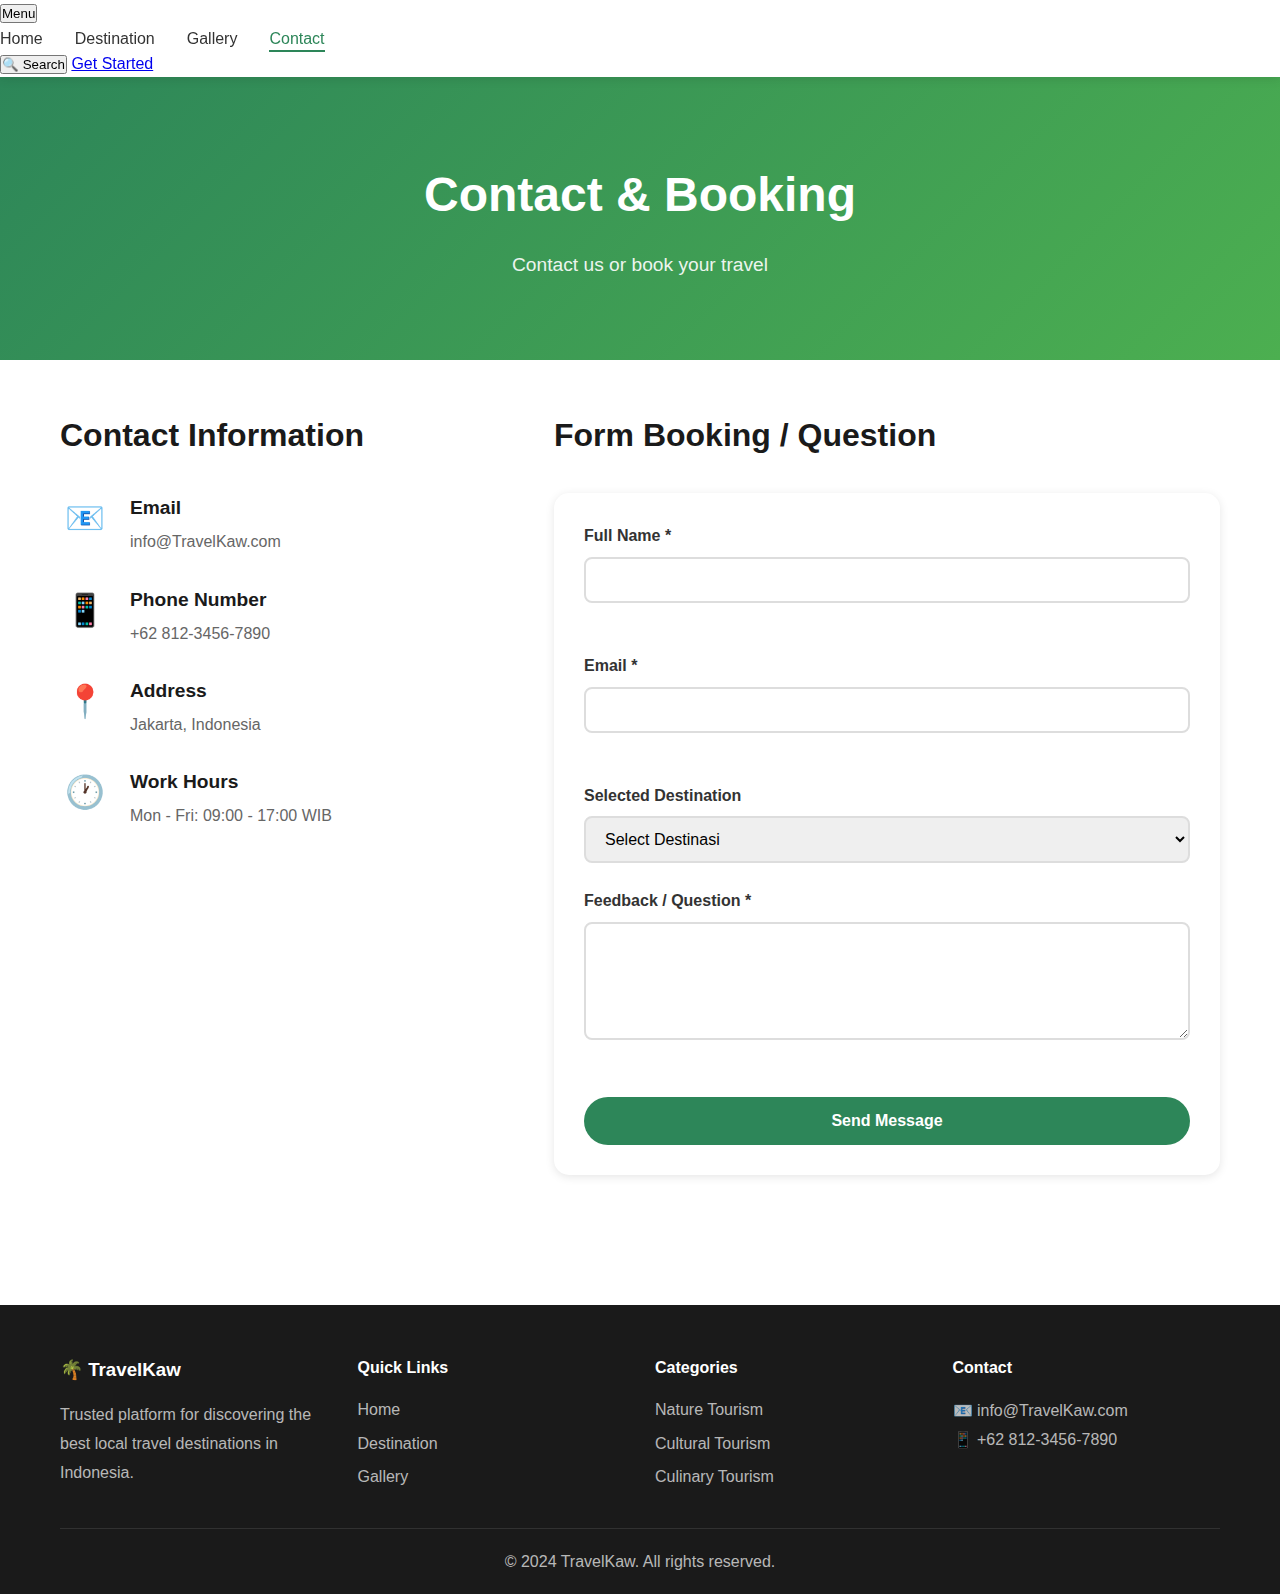
<file: kontak.html>
<!DOCTYPE html>
<html lang="id">
<head>
    <meta charset="UTF-8">
    <meta name="viewport" content="width=device-width, initial-scale=1.0">
    <title>Contact & Booking - TravelKaw</title>
    <link rel="stylesheet" href="css/style.css">
</head>
<body>
    <!-- Navbar -->
    <nav class="navbar sticky">
        <div class="navbar-container">
            <div class="navbar-inner">
                <button class="menu-btn">
                    <span class="hamburger-icon">
                        <span></span>
                        <span></span>
                        <span></span>
                    </span>
                    <span class="menu-text">Menu</span>
                </button>
                <ul class="nav-menu">
                    <li><a href="index.html">Home</a></li>
                    <li><a href="destinasi.html">Destination</a></li>
                    <li><a href="galeri.html">Gallery</a></li>
                    <li><a href="kontak.html" class="active">Contact</a></li>
                </ul>
                <div class="nav-right">
                    <button class="search-btn">
                        <span>🔍</span>
                        <span>Search</span>
                    </button>
                    <a href="kontak.html" class="btn-nav">Get Started</a>
                </div>
            </div>
        </div>
    </nav>

    <!-- Page Header -->
    <section class="page-header">
        <div class="container">
            <h1>Contact & Booking</h1>
            <p>Contact us or book your travel</p>
        </div>
    </section>

    <!-- Contact Section -->
    <section class="contact-section">
        <div class="container">
            <div class="contact-wrapper">
                <div class="contact-info">
                    <h2>Contact Information</h2>
                    <div class="info-item">
                        <div class="info-icon">📧</div>
                        <div>
                            <h3>Email</h3>
                            <p>info@TravelKaw.com</p>
                        </div>
                    </div>
                    <div class="info-item">
                        <div class="info-icon">📱</div>
                        <div>
                            <h3>Phone Number</h3>
                            <p>+62 812-3456-7890</p>
                        </div>
                    </div>
                    <div class="info-item">
                        <div class="info-icon">📍</div>
                        <div>
                            <h3>Address</h3>
                            <p>Jakarta, Indonesia</p>
                        </div>
                    </div>
                    <div class="info-item">
                        <div class="info-icon">🕐</div>
                        <div>
                            <h3>Work Hours</h3>
                            <p>Mon - Fri: 09:00 - 17:00 WIB</p>
                        </div>
                    </div>
                </div>

                <div class="contact-form-wrapper">
                    <h2>Form Booking / Question</h2>
                    <form id="contactForm" class="contact-form">
                        <div class="form-group">
                            <label for="nama">Full Name *</label>
                            <input type="text" id="nama" name="nama" required>
                            <span class="error-message" id="errorNama"></span>
                        </div>

                        <div class="form-group">
                            <label for="email">Email *</label>
                            <input type="email" id="email" name="email" required>
                            <span class="error-message" id="errorEmail"></span>
                        </div>

                        <div class="form-group">
                            <label for="destinasi">Selected Destination</label>
                            <select id="destinasi" name="destinasi">
                                <option value="">Select Destinasi</option>
                                <option value="raja-ampat">Raja Ampat, Papua</option>
                                <option value="borobudur">Candi Borobudur, Magelang</option>
                                <option value="kuta-bali">Pantai Kuta, Bali</option>
                                <option value="prambanan">Candi Prambanan, Yogyakarta</option>
                                <option value="bromo">Gunung Bromo, Jawa Timur</option>
                                <option value="komodo">Pulau Komodo, NTT</option>
                                <option value="lainnya">Lainnya</option>
                            </select>
                        </div>

                        <div class="form-group">
                            <label for="pesan">Feedback / Question *</label>
                            <textarea id="pesan" name="pesan" rows="5" required></textarea>
                            <span class="error-message" id="errorPesan"></span>
                        </div>

                        <button type="submit" class="btn-primary btn-full">Send Message</button>
                    </form>
                </div>
            </div>
        </div>
    </section>

    <!-- Success Modal -->
    <div class="modal" id="successModal">
        <div class="modal-content">
            <span class="modal-close">&times;</span>
            <div class="modal-icon">✅</div>
            <h2>Successfully Sent Message!</h2>
            <p>Thank you for contacting us. We will respond to your message as soon as possible.</p>
            <button class="btn-primary" onclick="closeModal()">Close</button>
        </div>
    </div>

    <!-- Footer -->
    <footer class="footer">
        <div class="container">
            <div class="footer-content">
                <div class="footer-section">
                    <h3>🌴 TravelKaw</h3>
                    <p>Trusted platform for discovering the best local travel destinations in Indonesia.</p>
                </div>
                <div class="footer-section">
                    <h4>Quick Links</h4>
                    <ul>
                        <li><a href="index.html">Home</a></li>
                        <li><a href="destinasi.html">Destination</a></li>
                        <li><a href="galeri.html">Gallery</a></li>
                    </ul>
                </div>
                <div class="footer-section">
                    <h4>Categories</h4>
                    <ul>
                        <li><a href="destinasi.html?kategori=alam">Nature Tourism</a></li>
                        <li><a href="destinasi.html?kategori=budaya">Cultural Tourism</a></li>
                        <li><a href="destinasi.html?kategori=kuliner">Culinary Tourism</a></li>
                    </ul>
                </div>
                <div class="footer-section">
                    <h4>Contact</h4>
                    <p>📧 info@TravelKaw.com</p>
                    <p>📱 +62 812-3456-7890</p>
                </div>
            </div>
            <div class="footer-bottom">
                <p>&copy; 2024 TravelKaw. All rights reserved.</p>
            </div>
        </div>
    </footer>

    <script src="js/kontak.js"></script>
    <script src="js/main.js"></script>
</body>
</html>
</file>
<file: css/style.css>
/* Reset & Base Styles */
* {
    margin: 0;
    padding: 0;
    box-sizing: border-box;
}

:root {
    --primary-color: #2d8659;
    --secondary-color: #4CAF50;
    --accent-color: #FF6B35;
    --dark-color: #1a1a1a;
    --light-color: #f5f5f5;
    --text-color: #333;
    --text-light: #666;
    --white: #ffffff;
    --shadow: 0 2px 10px rgba(0,0,0,0.1);
    --shadow-hover: 0 5px 20px rgba(0,0,0,0.15);
}

body {
    font-family: 'Segoe UI', Tahoma, Geneva, Verdana, sans-serif;
    line-height: 1.6;
    color: var(--text-color);
    background-color: var(--white);
}

.container {
    max-width: 1200px;
    margin: 0 auto;
    padding: 0 20px;
}

/* Navbar */
.navbar {
    background: var(--white);
    box-shadow: var(--shadow);
    position: sticky;
    top: 0;
    z-index: 1000;
    transition: all 0.3s ease;
}

.navbar.sticky {
    background: rgba(255, 255, 255, 0.95);
    backdrop-filter: blur(10px);
}

.navbar .container {
    display: flex;
    justify-content: space-between;
    align-items: center;
    padding: 1rem 20px;
}

.nav-brand h1 {
    font-size: 1.5rem;
    color: var(--primary-color);
}

.nav-menu {
    display: flex;
    list-style: none;
    gap: 2rem;
}

.nav-menu a {
    text-decoration: none;
    color: var(--text-color);
    font-weight: 500;
    transition: color 0.3s ease;
    position: relative;
}

.nav-menu a:hover,
.nav-menu a.active {
    color: var(--primary-color);
}

.nav-menu a.active::after {
    content: '';
    position: absolute;
    bottom: -5px;
    left: 0;
    width: 100%;
    height: 2px;
    background: var(--primary-color);
}

.hamburger {
    display: none;
    flex-direction: column;
    cursor: pointer;
    gap: 5px;
}

.hamburger span {
    width: 25px;
    height: 3px;
    background: var(--text-color);
    transition: all 0.3s ease;
}

/* Hero Section */
.hero {
    position: relative;
    height: 90vh;
    min-height: 500px;
    background: linear-gradient(rgba(0,0,0,0.4), rgba(0,0,0,0.4)),
                url('https://images.unsplash.com/photo-1559827260-dc66d52bef19?w=1920') center/cover;
    display: flex;
    align-items: center;
    justify-content: center;
    text-align: center;
    color: var(--white);
}

.hero-overlay {
    position: absolute;
    top: 0;
    left: 0;
    right: 0;
    bottom: 0;
    background: rgba(0,0,0,0.3);
}

.hero-content {
    position: relative;
    z-index: 1;
    max-width: 800px;
    padding: 0 20px;
}

.hero-title {
    font-size: 3.5rem;
    margin-bottom: 1rem;
    animation: fadeInUp 1s ease;
}

.hero-subtitle {
    font-size: 1.3rem;
    margin-bottom: 2rem;
    animation: fadeInUp 1s ease 0.2s both;
}

.search-box {
    display: flex;
    gap: 10px;
    max-width: 600px;
    margin: 0 auto;
    animation: fadeInUp 1s ease 0.4s both;
}

.search-box input {
    flex: 1;
    padding: 15px 20px;
    border: none;
    border-radius: 50px;
    font-size: 1rem;
    outline: none;
}

.btn-search {
    padding: 15px 30px;
    background: var(--primary-color);
    color: var(--white);
    border: none;
    border-radius: 50px;
    cursor: pointer;
    font-size: 1rem;
    font-weight: 600;
    transition: all 0.3s ease;
}

.btn-search:hover {
    background: var(--secondary-color);
    transform: translateY(-2px);
    box-shadow: var(--shadow-hover);
}

/* Categories Section */
.categories {
    padding: 80px 0;
    background: var(--light-color);
}

.section-title {
    text-align: center;
    font-size: 2.5rem;
    margin-bottom: 3rem;
    color: var(--dark-color);
}

.category-grid {
    display: grid;
    grid-template-columns: repeat(auto-fit, minmax(300px, 1fr));
    gap: 2rem;
}

.category-card {
    background: var(--white);
    padding: 2.5rem;
    border-radius: 15px;
    text-align: center;
    box-shadow: var(--shadow);
    transition: all 0.3s ease;
}

.category-card:hover {
    transform: translateY(-10px);
    box-shadow: var(--shadow-hover);
}

.category-icon {
    font-size: 4rem;
    margin-bottom: 1rem;
}

.category-card h3 {
    font-size: 1.5rem;
    margin-bottom: 1rem;
    color: var(--dark-color);
}

.category-card p {
    color: var(--text-light);
    margin-bottom: 1.5rem;
}

.btn-category {
    display: inline-block;
    padding: 12px 30px;
    background: var(--primary-color);
    color: var(--white);
    text-decoration: none;
    border-radius: 25px;
    transition: all 0.3s ease;
}

.btn-category:hover {
    background: var(--secondary-color);
    transform: scale(1.05);
}

/* Featured Destinations */
.featured {
    padding: 80px 0;
}

.destination-grid {
    display: grid;
    grid-template-columns: repeat(auto-fit, minmax(280px, 1fr));
    gap: 2rem;
}

.destination-card {
    background: var(--white);
    border-radius: 15px;
    overflow: hidden;
    box-shadow: var(--shadow);
    transition: all 0.3s ease;
}

.destination-card:hover {
    transform: translateY(-5px);
    box-shadow: var(--shadow-hover);
}

.card-image {
    position: relative;
    height: 250px;
    overflow: hidden;
}

.card-image img {
    width: 100%;
    height: 100%;
    object-fit: cover;
    transition: transform 0.3s ease;
}

.destination-card:hover .card-image img {
    transform: scale(1.1);
}

.card-overlay {
    position: absolute;
    top: 0;
    left: 0;
    right: 0;
    bottom: 0;
    background: rgba(0,0,0,0.5);
    display: flex;
    align-items: center;
    justify-content: center;
    opacity: 0;
    transition: opacity 0.3s ease;
}

.destination-card:hover .card-overlay {
    opacity: 1;
}

.btn-detail {
    padding: 12px 25px;
    background: var(--white);
    color: var(--primary-color);
    text-decoration: none;
    border-radius: 25px;
    font-weight: 600;
    transition: all 0.3s ease;
}

.btn-detail:hover {
    background: var(--primary-color);
    color: var(--white);
}

.card-content {
    padding: 1.5rem;
}

.card-category {
    display: inline-block;
    padding: 5px 15px;
    background: var(--light-color);
    color: var(--primary-color);
    border-radius: 20px;
    font-size: 0.85rem;
    font-weight: 600;
    margin-bottom: 0.5rem;
}

.card-content h3 {
    font-size: 1.3rem;
    margin-bottom: 0.5rem;
    color: var(--dark-color);
}

.card-location {
    color: var(--text-light);
    margin-bottom: 0.5rem;
    font-size: 0.9rem;
}

.card-description {
    color: var(--text-light);
    font-size: 0.9rem;
    line-height: 1.5;
}

/* Page Header */
.page-header {
    background: linear-gradient(135deg, var(--primary-color), var(--secondary-color));
    color: var(--white);
    padding: 80px 0;
    text-align: center;
}

.page-header h1 {
    font-size: 3rem;
    margin-bottom: 1rem;
}

.page-header p {
    font-size: 1.2rem;
    opacity: 0.9;
}

/* Filters Section */
.filters-section {
    padding: 30px 0;
    background: var(--light-color);
    border-bottom: 1px solid #ddd;
}

.filters-wrapper {
    display: flex;
    justify-content: space-between;
    align-items: center;
    flex-wrap: wrap;
    gap: 20px;
}

.filter-group label,
.sort-group label {
    display: block;
    margin-bottom: 10px;
    font-weight: 600;
    color: var(--text-color);
}

.filter-buttons {
    display: flex;
    gap: 10px;
    flex-wrap: wrap;
}

.filter-btn {
    padding: 10px 20px;
    border: 2px solid var(--primary-color);
    background: var(--white);
    color: var(--primary-color);
    border-radius: 25px;
    cursor: pointer;
    transition: all 0.3s ease;
    font-weight: 500;
}

.filter-btn:hover,
.filter-btn.active {
    background: var(--primary-color);
    color: var(--white);
}

.sort-select {
    padding: 10px 20px;
    border: 2px solid var(--primary-color);
    border-radius: 25px;
    background: var(--white);
    color: var(--text-color);
    cursor: pointer;
    font-size: 1rem;
}

/* Destinations List */
.destinations-list {
    padding: 50px 0;
}

/* Detail Page */
.detail-page {
    padding: 40px 0;
}

.detail-hero {
    height: 400px;
    border-radius: 15px;
    overflow: hidden;
    margin-bottom: 30px;
}

.detail-hero img {
    width: 100%;
    height: 100%;
    object-fit: cover;
}

.detail-content-wrapper {
    display: grid;
    grid-template-columns: 2fr 1fr;
    gap: 30px;
}

.detail-section {
    margin-bottom: 30px;
}

.detail-section h2 {
    font-size: 2.5rem;
    margin-bottom: 1rem;
    color: var(--dark-color);
}

.detail-section h3 {
    font-size: 1.8rem;
    margin-bottom: 1rem;
    color: var(--dark-color);
}

.detail-meta {
    display: flex;
    gap: 15px;
    margin-bottom: 1.5rem;
    flex-wrap: wrap;
}

.detail-category,
.detail-location {
    padding: 8px 20px;
    background: var(--light-color);
    border-radius: 20px;
    font-size: 0.9rem;
}

.detail-category {
    color: var(--primary-color);
    font-weight: 600;
}

.detail-description {
    font-size: 1.1rem;
    line-height: 1.8;
    color: var(--text-color);
    margin-bottom: 2rem;
}

.detail-gallery {
    display: grid;
    grid-template-columns: repeat(auto-fit, minmax(200px, 1fr));
    gap: 15px;
}

.detail-gallery img {
    width: 100%;
    height: 200px;
    object-fit: cover;
    border-radius: 10px;
    cursor: pointer;
    transition: transform 0.3s ease;
}

.detail-gallery img:hover {
    transform: scale(1.05);
}

/* Sidebar */
.detail-sidebar {
    display: flex;
    flex-direction: column;
    gap: 20px;
}

.info-card,
.map-card {
    background: var(--white);
    padding: 25px;
    border-radius: 15px;
    box-shadow: var(--shadow);
}

.info-card h3,
.map-card h3 {
    font-size: 1.5rem;
    margin-bottom: 20px;
    color: var(--dark-color);
}

.info-item {
    margin-bottom: 20px;
}

.info-item strong {
    display: block;
    margin-bottom: 5px;
    color: var(--text-color);
}

.info-item p {
    color: var(--text-light);
}

.btn-primary {
    padding: 15px 30px;
    background: var(--primary-color);
    color: var(--white);
    border: none;
    border-radius: 25px;
    cursor: pointer;
    font-size: 1rem;
    font-weight: 600;
    transition: all 0.3s ease;
    text-decoration: none;
    display: inline-block;
}

.btn-primary:hover {
    background: var(--secondary-color);
    transform: translateY(-2px);
    box-shadow: var(--shadow-hover);
}

.btn-full {
    width: 100%;
    text-align: center;
}

.map-container {
    width: 100%;
    height: 300px;
    border-radius: 10px;
    overflow: hidden;
}

.map-container iframe {
    width: 100%;
    height: 100%;
    border: none;
}

/* Gallery Page */
.gallery-section {
    padding: 50px 0;
}

.gallery-grid {
    display: grid;
    grid-template-columns: repeat(auto-fill, minmax(300px, 1fr));
    gap: 20px;
}

.gallery-item {
    position: relative;
    height: 300px;
    overflow: hidden;
    border-radius: 15px;
    cursor: pointer;
}

.gallery-item img {
    width: 100%;
    height: 100%;
    object-fit: cover;
    transition: transform 0.3s ease;
}

.gallery-item:hover img {
    transform: scale(1.1);
}

.gallery-overlay {
    position: absolute;
    top: 0;
    left: 0;
    right: 0;
    bottom: 0;
    background: rgba(0,0,0,0.5);
    display: flex;
    align-items: center;
    justify-content: center;
    opacity: 0;
    transition: opacity 0.3s ease;
}

.gallery-item:hover .gallery-overlay {
    opacity: 1;
}

.gallery-overlay span {
    color: var(--white);
    font-size: 1.2rem;
    font-weight: 600;
}

/* Lightbox */
.lightbox {
    display: none;
    position: fixed;
    z-index: 2000;
    left: 0;
    top: 0;
    width: 100%;
    height: 100%;
    background: rgba(0,0,0,0.9);
    align-items: center;
    justify-content: center;
}

.lightbox.active {
    display: flex;
}

.lightbox-close {
    position: absolute;
    top: 30px;
    right: 50px;
    color: var(--white);
    font-size: 3rem;
    cursor: pointer;
    z-index: 2001;
}

.lightbox-image {
    max-width: 90%;
    max-height: 90%;
    object-fit: contain;
}

.lightbox-nav {
    position: absolute;
    width: 100%;
    display: flex;
    justify-content: space-between;
    padding: 0 50px;
}

.lightbox-prev,
.lightbox-next {
    background: rgba(255,255,255,0.3);
    border: none;
    color: var(--white);
    font-size: 2rem;
    padding: 15px 20px;
    cursor: pointer;
    border-radius: 5px;
    transition: background 0.3s ease;
}

.lightbox-prev:hover,
.lightbox-next:hover {
    background: rgba(255,255,255,0.5);
}

/* About Page */
.about-section {
    padding: 50px 0;
}

.about-content {
    margin-bottom: 50px;
    text-align: center;
    max-width: 800px;
    margin-left: auto;
    margin-right: auto;
}

.about-content h2 {
    font-size: 2.5rem;
    margin-bottom: 1.5rem;
    color: var(--dark-color);
}

.about-content p {
    font-size: 1.1rem;
    line-height: 1.8;
    color: var(--text-color);
}

.vision-mission {
    display: grid;
    grid-template-columns: repeat(auto-fit, minmax(300px, 1fr));
    gap: 30px;
    margin-bottom: 50px;
}

.vm-card {
    background: var(--white);
    padding: 30px;
    border-radius: 15px;
    box-shadow: var(--shadow);
    text-align: center;
}

.vm-icon {
    font-size: 3rem;
    margin-bottom: 1rem;
}

.vm-card h3 {
    font-size: 1.8rem;
    margin-bottom: 1rem;
    color: var(--dark-color);
}

.vm-card p,
.vm-card ul {
    color: var(--text-light);
    line-height: 1.8;
}

.vm-card ul {
    text-align: left;
    list-style-position: inside;
}

.vm-card li {
    margin-bottom: 0.5rem;
}

.team-section {
    margin-top: 50px;
}

.team-section h2 {
    text-align: center;
    font-size: 2.5rem;
    margin-bottom: 1rem;
    color: var(--dark-color);
}

.team-intro {
    text-align: center;
    color: var(--text-light);
    margin-bottom: 3rem;
    font-size: 1.1rem;
}

.team-grid {
    display: grid;
    grid-template-columns: repeat(auto-fit, minmax(250px, 1fr));
    gap: 30px;
}

.team-card {
    background: var(--white);
    padding: 30px;
    border-radius: 15px;
    box-shadow: var(--shadow);
    text-align: center;
    transition: all 0.3s ease;
}

.team-card:hover {
    transform: translateY(-10px);
    box-shadow: var(--shadow-hover);
}

.team-photo {
    width: 150px;
    height: 150px;
    margin: 0 auto 20px;
    border-radius: 50%;
    overflow: hidden;
    border: 4px solid var(--primary-color);
}

.team-photo img {
    width: 100%;
    height: 100%;
    object-fit: cover;
}

.team-card h3 {
    font-size: 1.5rem;
    margin-bottom: 0.5rem;
    color: var(--dark-color);
}

.team-role {
    color: var(--primary-color);
    font-weight: 600;
    margin-bottom: 1rem;
}

.team-bio {
    color: var(--text-light);
    font-size: 0.9rem;
    line-height: 1.6;
}

/* Contact Page */
.contact-section {
    padding: 50px 0;
}

.contact-wrapper {
    display: grid;
    grid-template-columns: 1fr 1.5fr;
    gap: 50px;
}

.contact-info h2 {
    font-size: 2rem;
    margin-bottom: 2rem;
    color: var(--dark-color);
}

.info-item {
    display: flex;
    gap: 20px;
    margin-bottom: 30px;
    align-items: flex-start;
}

.info-icon {
    font-size: 2rem;
    width: 50px;
    text-align: center;
}

.info-item h3 {
    font-size: 1.2rem;
    margin-bottom: 5px;
    color: var(--dark-color);
}

.info-item p {
    color: var(--text-light);
}

.contact-form-wrapper h2 {
    font-size: 2rem;
    margin-bottom: 2rem;
    color: var(--dark-color);
}

.contact-form {
    background: var(--white);
    padding: 30px;
    border-radius: 15px;
    box-shadow: var(--shadow);
}

.form-group {
    margin-bottom: 25px;
}

.form-group label {
    display: block;
    margin-bottom: 8px;
    font-weight: 600;
    color: var(--text-color);
}

.form-group input,
.form-group select,
.form-group textarea {
    width: 100%;
    padding: 12px 15px;
    border: 2px solid #ddd;
    border-radius: 8px;
    font-size: 1rem;
    font-family: inherit;
    transition: border-color 0.3s ease;
}

.form-group input:focus,
.form-group select:focus,
.form-group textarea:focus {
    outline: none;
    border-color: var(--primary-color);
}

.error-message {
    display: block;
    color: #e74c3c;
    font-size: 0.85rem;
    margin-top: 5px;
    min-height: 20px;
}

/* Modal */
.modal {
    display: none;
    position: fixed;
    z-index: 2000;
    left: 0;
    top: 0;
    width: 100%;
    height: 100%;
    background: rgba(0,0,0,0.5);
    align-items: center;
    justify-content: center;
}

.modal.active {
    display: flex;
}

.modal-content {
    background: var(--white);
    padding: 40px;
    border-radius: 15px;
    max-width: 500px;
    text-align: center;
    position: relative;
    box-shadow: var(--shadow-hover);
}

.modal-close {
    position: absolute;
    top: 15px;
    right: 20px;
    font-size: 2rem;
    cursor: pointer;
    color: var(--text-light);
    transition: color 0.3s ease;
}

.modal-close:hover {
    color: var(--text-color);
}

.modal-icon {
    font-size: 4rem;
    margin-bottom: 1rem;
}

.modal-content h2 {
    font-size: 2rem;
    margin-bottom: 1rem;
    color: var(--dark-color);
}

.modal-content p {
    color: var(--text-light);
    margin-bottom: 2rem;
    line-height: 1.6;
}

/* Footer */
.footer {
    background: var(--dark-color);
    color: var(--white);
    padding: 50px 0 20px;
    margin-top: 80px;
}

.footer-content {
    display: grid;
    grid-template-columns: repeat(auto-fit, minmax(250px, 1fr));
    gap: 30px;
    margin-bottom: 30px;
}

.footer-section h3,
.footer-section h4 {
    margin-bottom: 1rem;
    color: var(--white);
}

.footer-section p {
    color: rgba(255,255,255,0.7);
    line-height: 1.8;
}

.footer-section ul {
    list-style: none;
}

.footer-section ul li {
    margin-bottom: 0.5rem;
}

.footer-section ul li a {
    color: rgba(255,255,255,0.7);
    text-decoration: none;
    transition: color 0.3s ease;
}

.footer-section ul li a:hover {
    color: var(--white);
}

.footer-bottom {
    text-align: center;
    padding-top: 20px;
    border-top: 1px solid rgba(255,255,255,0.1);
    color: rgba(255,255,255,0.7);
}

/* Animations */
@keyframes fadeInUp {
    from {
        opacity: 0;
        transform: translateY(30px);
    }
    to {
        opacity: 1;
        transform: translateY(0);
    }
}

/* Responsive Design */
@media (max-width: 768px) {
    .hamburger {
        display: flex;
    }

    .nav-menu {
        position: fixed;
        left: -100%;
        top: 70px;
        flex-direction: column;
        background: var(--white);
        width: 100%;
        text-align: center;
        transition: 0.3s;
        box-shadow: var(--shadow);
        padding: 2rem 0;
    }

    .nav-menu.active {
        left: 0;
    }

    .hero-title {
        font-size: 2.5rem;
    }

    .hero-subtitle {
        font-size: 1.1rem;
    }

    .search-box {
        flex-direction: column;
    }

    .detail-content-wrapper {
        grid-template-columns: 1fr;
    }

    .contact-wrapper {
        grid-template-columns: 1fr;
    }

    .filters-wrapper {
        flex-direction: column;
        align-items: stretch;
    }

    .filter-buttons {
        justify-content: center;
    }

    .gallery-grid {
        grid-template-columns: 1fr;
    }

    .team-grid {
        grid-template-columns: 1fr;
    }

    .vision-mission {
        grid-template-columns: 1fr;
    }
}

@media (max-width: 480px) {
    .hero-title {
        font-size: 2rem;
    }

    .section-title {
        font-size: 2rem;
    }

    .category-grid,
    .destination-grid {
        grid-template-columns: 1fr;
    }
}
</file>
